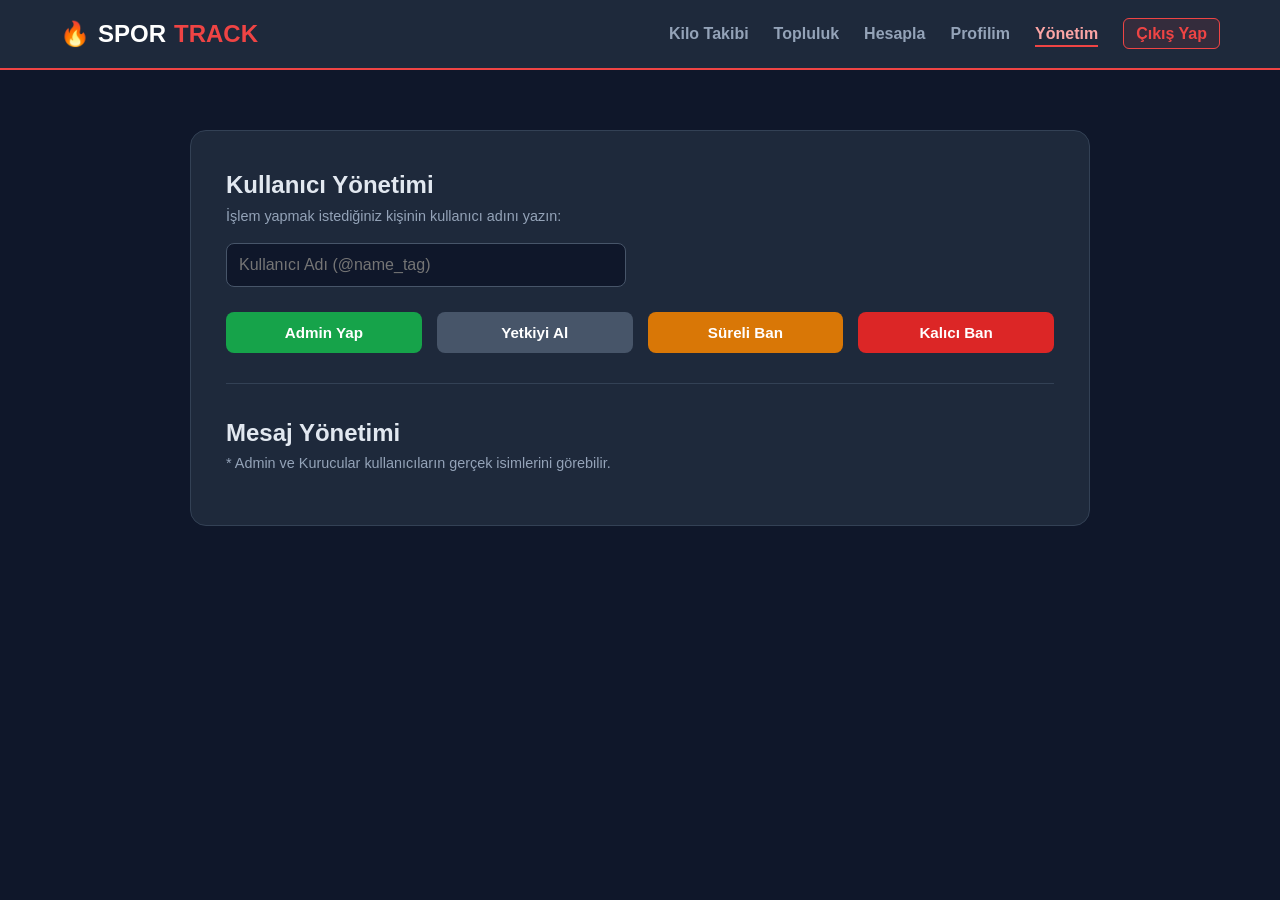
<file: admin.html>
<!DOCTYPE html>
<html lang="tr">
<head>
    <meta charset="UTF-8">
    <meta name="viewport" content="width=device-width, initial-scale=1.0">
    <title>SporTrack - Yönetim Paneli</title>
    <link rel="stylesheet" href="style.css">
</head>
<body>

    <nav class="main-nav">
        <div class="nav-container">
            <a href="index.html" class="nav-logo">
                <span class="logo-icon">🔥</span>SPOR<span class="logo-highlight">TRACK</span>
            </a>
            <ul class="nav-links">
                <li><a href="index.html">Kilo Takibi</a></li>
                <li><a href="blog.html">Topluluk</a></li>
                <li><a href="hesapla.html">Hesapla</a></li>
                <li><a href="profil.html">Profilim</a></li>
                <li><a href="admin.html" class="active admin-link">Yönetim</a></li>
                <li><a href="logout.html" class="logout-link">Çıkış Yap</a></li>
            </ul>
        </div>
    </nav>

    <main class="container">
        <section class="admin-panel-container">
            <h2>Kullanıcı Yönetimi</h2>
            <p class="admin-subtext">İşlem yapmak istediğiniz kişinin kullanıcı adını yazın:</p>
            
            <div class="admin-input-area">
                <input type="text" id="targetUsername" placeholder="Kullanıcı Adı (@name_tag)">
            </div>

            <div class="admin-actions-grid">
                <button id="makeAdminBtn" class="admin-btn btn-admin-add">Admin Yap</button>
                <button id="removeAdminBtn" class="admin-btn btn-admin-remove">Yetkiyi Al</button>
                <button id="tempBanBtn" class="admin-btn btn-ban-temp">Süreli Ban</button>
                <button id="permBanBtn" class="admin-btn btn-ban-perm">Kalıcı Ban</button>
            </div>

            <hr class="admin-divider">

            <h2>Mesaj Yönetimi</h2>
            <p class="admin-subtext">* Admin ve Kurucular kullanıcıların gerçek isimlerini görebilir.</p>
            <div id="adminMessagesContainer" class="admin-messages-list">
                </div>
        </section>
    </main>

    <script src="common.js"></script>
</body>
</html>
</file>
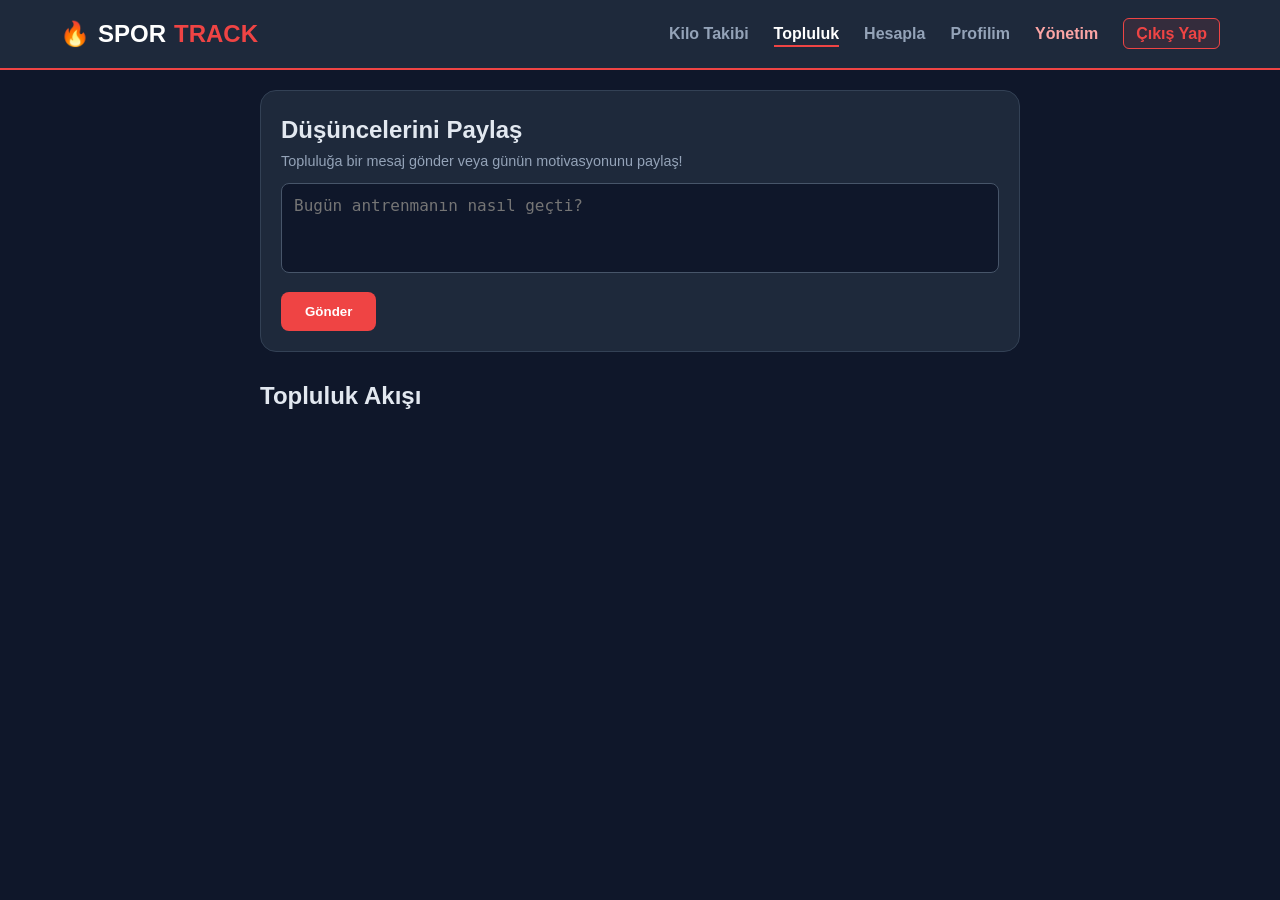
<file: blog.html>
<!DOCTYPE html>
<html lang="tr">
<head>
    <meta charset="UTF-8">
    <meta name="viewport" content="width=device-width, initial-scale=1.0">
    <title>SporTrack - Topluluk</title>
    <link rel="stylesheet" href="style.css">
</head>
<body>

    <nav class="main-nav">
        <div class="nav-container">
            <a href="index.html" class="nav-logo">
                <span class="logo-icon">🔥</span>SPOR<span class="logo-highlight">TRACK</span>
            </a>
            <ul class="nav-links">
                <li><a href="index.html">Kilo Takibi</a></li>
                <li><a href="blog.html" class="active">Topluluk</a></li>
                <li><a href="hesapla.html">Hesapla</a></li>
                <li><a href="profil.html">Profilim</a></li>
                <li><a href="admin.html" class="admin-link">Yönetim</a></li>
                <li><a href="logout.html" class="logout-link">Çıkış Yap</a></li>
            </ul>
        </div>
    </nav>

    <main class="container" style="max-width: 800px;">
        <section class="community-post-box">
            <h2>Düşüncelerini Paylaş</h2>
            <p style="color: #94a3b8; font-size: 0.9rem; margin-bottom: 10px;">Topluluğa bir mesaj gönder veya günün motivasyonunu paylaş!</p>
            <textarea id="postInput" placeholder="Bugün antrenmanın nasıl geçti?"></textarea>
            <button id="sendPostBtn" class="btn-primary">Gönder</button>
        </section>

        <section class="feed-container">
            <h2>Topluluk Akışı</h2>
            <div id="postsContainer">
                </div>
        </section>
    </main>

    <script src="common.js"></script>
</body>
</html>
</file>
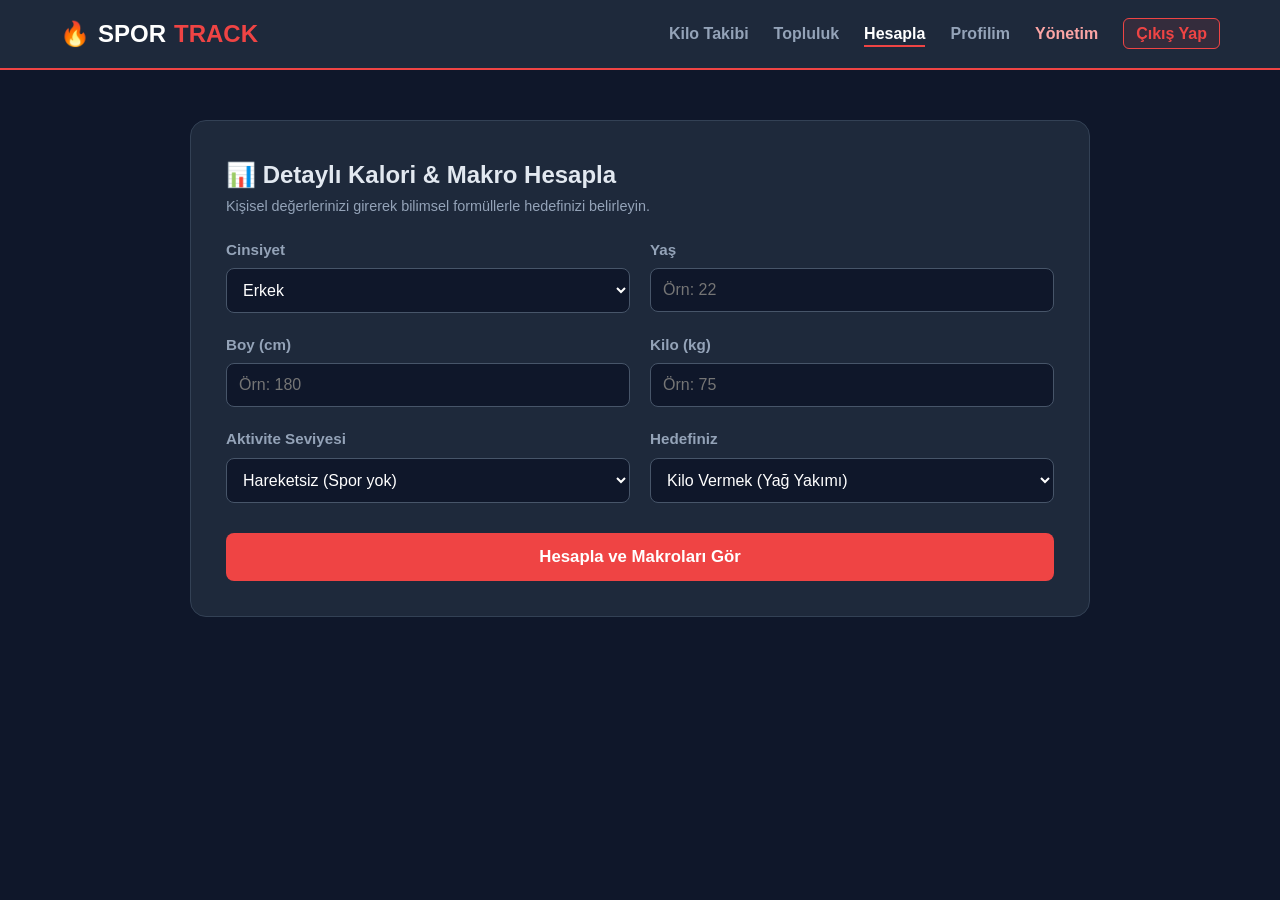
<file: hesapla.html>
<!DOCTYPE html>
<html lang="tr">
<head>
    <meta charset="UTF-8">
    <meta name="viewport" content="width=device-width, initial-scale=1.0">
    <title>SporTrack - Hesaplayıcı</title>
    <link rel="stylesheet" href="style.css">
</head>
<body>

    <nav class="main-nav">
        <div class="nav-container">
            <a href="index.html" class="nav-logo">
                <span class="logo-icon">🔥</span>SPOR<span class="logo-highlight">TRACK</span>
            </a>
            <ul class="nav-links">
                <li><a href="index.html">Kilo Takibi</a></li>
                <li><a href="blog.html">Topluluk</a></li>
                <li><a href="hesapla.html" class="active">Hesapla</a></li>
                <li><a href="profil.html">Profilim</a></li>
                <li><a href="admin.html" class="admin-link">Yönetim</a></li>
                <li><a href="logout.html" class="logout-link">Çıkış Yap</a></li>
            </ul>
        </div>
    </nav>

    <main class="container">
        <section class="calculator-page-container">
            <h2>📊 Detaylı Kalori & Makro Hesapla</h2>
            <p style="color: #94a3b8; font-size: 0.9rem;">Kişisel değerlerinizi girerek bilimsel formüllerle hedefinizi belirleyin.</p>

            <div class="calc-form-grid">
                <div class="form-group">
                    <label for="gender">Cinsiyet</label>
                    <select id="gender">
                        <option value="erkek">Erkek</option>
                        <option value="kadin">Kadın</option>
                    </select>
                </div>
                <div class="form-group">
                    <label for="age">Yaş</label>
                    <input type="number" id="age" placeholder="Örn: 22">
                </div>
                <div class="form-group">
                    <label for="height">Boy (cm)</label>
                    <input type="number" id="height" placeholder="Örn: 180">
                </div>
                <div class="form-group">
                    <label for="weight">Kilo (kg)</label>
                    <input type="number" id="weight" placeholder="Örn: 75">
                </div>
                <div class="form-group">
                    <label for="activity">Aktivite Seviyesi</label>
                    <select id="activity">
                        <option value="1.2">Hareketsiz (Spor yok)</option>
                        <option value="1.375">Hafif Aktif (Haftada 1-3 gün spor)</option>
                        <option value="1.55">Orta Aktif (Haftada 3-5 gün spor)</option>
                        <option value="1.725">Çok Aktif (Haftada 6-7 gün ağır spor)</option>
                    </select>
                </div>
                <div class="form-group">
                    <label for="goal">Hedefiniz</label>
                    <select id="goal">
                        <option value="lose">Kilo Vermek (Yağ Yakımı)</option>
                        <option value="maintain">Kiloyu Korumak</option>
                        <option value="gain">Kilo Almak (Kas Kazanımı)</option>
                    </select>
                </div>
                <div class="form-group-full">
                    <button id="calcBtn" class="btn-primary">Hesapla ve Makroları Gör</button>
                </div>
            </div>

            <div id="calcResults" class="calc-results-box"></div>
        </section>
    </main>

    <script src="common.js"></script>
</body>
</html>
</file>
<file: style.css>
/* ==========================================
   SPORTRACK - ULTRA PREMIUM MODERN STİL SİSTEM SYSTEM
   ========================================== */

* { 
    box-sizing: border-box; 
    margin: 0; 
    padding: 0; 
}

body {
    font-family: -apple-system, BlinkMacSystemFont, "Segoe UI", Roboto, sans-serif;
    background-color: #0f172a;
    color: #e2e8f0;
    line-height: 1.6;
    padding-bottom: 60px;
}

.container { 
    max-width: 1200px; 
    margin: 0 auto; 
    padding: 20px; 
}

/* PREMIUM NAVİGASYON */
.main-nav { 
    background-color: #1e293b; 
    border-bottom: 2px solid #ef4444; 
    padding: 15px 0; 
    position: sticky; 
    top: 0; 
    z-index: 1000; 
}

.nav-container { 
    max-width: 1200px; 
    margin: 0 auto; 
    padding: 0 20px; 
    display: flex; 
    justify-content: space-between; 
    align-items: center; 
}

.nav-logo { 
    font-size: 1.5rem; 
    font-weight: 800; 
    text-decoration: none; 
    color: #ffffff; 
    display: flex; 
    align-items: center; 
    gap: 8px; 
}

.logo-highlight { 
    color: #ef4444; 
}

.nav-links { 
    list-style: none; 
    display: flex; 
    gap: 25px; 
    align-items: center; 
}

.nav-links a { 
    text-decoration: none; 
    color: #94a3b8; 
    font-weight: 600; 
    transition: color 0.3s; 
    position: relative; 
    padding: 5px 0; 
}

.nav-links a:hover, .nav-links a.active { 
    color: #ffffff; 
}

.nav-links a.active::after { 
    content: ''; 
    position: absolute; 
    bottom: 0; 
    left: 0; 
    width: 100%; 
    height: 2px; 
    background-color: #ef4444; 
}

.admin-link { 
    color: #fca5a5 !important; 
}

.logout-link { 
    background-color: rgba(239, 68, 68, 0.1); 
    color: #ef4444 !important; 
    padding: 6px 12px !important; 
    border-radius: 6px; 
    border: 1px solid #ef4444; 
}

/* HERO / BANNER ALANI */
.hero-section { 
    background: linear-gradient(135deg, #111827 0%, #1f2937 100%); 
    padding: 50px 20px; 
    border-bottom: 1px solid #374151; 
    margin-bottom: 35px; 
    border-radius: 0 0 16px 16px;
}

.hero-container { 
    max-width: 1100px; 
    margin: 0 auto; 
}

.hero-badge { 
    background-color: #ef4444; 
    color: white; 
    padding: 6px 12px; 
    border-radius: 20px; 
    font-size: 0.85rem; 
    font-weight: bold; 
    display: inline-block; 
    margin-bottom: 20px; 
}

.hero-container h1 { 
    font-size: 2.5rem; 
    font-weight: 800; 
    margin-bottom: 15px; 
    color: #ffffff;
}

.hero-features-grid {
    display: grid;
    grid-template-columns: repeat(3, 1fr);
    gap: 20px;
    margin: 30px 0;
}

.feature-mini-card {
    background: rgba(255, 255, 255, 0.03);
    border: 1px solid rgba(255, 255, 255, 0.08);
    padding: 20px;
    border-radius: 12px;
}

.feature-mini-card h3 {
    color: #ffffff;
    margin-bottom: 8px;
    font-size: 1.1rem;
}

.feature-mini-card p {
    color: #94a3b8;
    font-size: 0.9rem;
}

.hero-buttons { 
    display: flex; 
    gap: 15px; 
}

/* STANDART PREMIUM BUTONLAR */
.btn-primary { 
    background-color: #ef4444; 
    color: white; 
    padding: 12px 24px; 
    border-radius: 8px; 
    text-decoration: none; 
    font-weight: 600; 
    border: none; 
    cursor: pointer; 
    transition: background 0.2s; 
}

.btn-primary:hover { 
    background-color: #dc2626; 
}

.btn-secondary { 
    background-color: transparent; 
    color: #ffffff; 
    padding: 12px 24px; 
    border-radius: 8px; 
    text-decoration: none; 
    font-weight: 600; 
    border: 1px solid #4b5563; 
    transition: background 0.2s;
}

.btn-secondary:hover {
    background: rgba(255, 255, 255, 0.05);
}

/* KİLO TAKİP VE GRAFİK ALANI */
.chart-wrapper { 
    background: #1e293b; 
    border-radius: 16px; 
    border: 1px solid #334155; 
    padding: 25px; 
    margin-bottom: 30px; 
}

.weight-control-panel { 
    background: #0f172a; 
    padding: 20px; 
    border-radius: 12px; 
    border: 1px solid #475569; 
    margin: 20px 0; 
}

.input-inline-group { 
    display: flex; 
    gap: 15px; 
    max-width: 600px; 
}

.input-inline-group input { 
    flex: 1; 
    padding: 12px; 
    background: #1e293b; 
    border: 1px solid #475569; 
    border-radius: 8px; 
    color: white; 
    font-size: 1rem; 
}

.chart-container { 
    position: relative; 
    width: 100%; 
    height: 380px; 
    margin-top: 20px; 
}

/* CALC / HESAPLA SAYFASI */
.calculator-page-container { 
    max-width: 900px; 
    margin: 30px auto; 
    padding: 35px; 
    background: #1e293b; 
    border-radius: 16px; 
    border: 1px solid #334155; 
}

.calc-form-grid { 
    display: grid; 
    grid-template-columns: 1fr 1fr; 
    gap: 20px; 
    margin-top: 20px;
}

.form-group { 
    display: flex; 
    flex-direction: column; 
    gap: 6px; 
}

.form-group label { 
    font-weight: 600; 
    color: #94a3b8; 
    font-size: 0.95rem; 
}

.form-group input, .form-group select { 
    padding: 12px; 
    background: #0f172a; 
    border: 1px solid #475569; 
    border-radius: 8px; 
    color: white; 
    font-size: 1rem; 
}

.form-group-full { 
    grid-column: span 2; 
    margin-top: 10px; 
}

.form-group-full button { 
    width: 100%; 
    padding: 14px; 
    font-size: 1.05rem; 
}

.calc-results-box { 
    background: #0f172a; 
    padding: 20px; 
    border-radius: 10px; 
    border-left: 4px solid #4ade80; 
    color: white; 
    margin-top: 25px;
    display: none;
}

/* TOPLULUK & BLOG SİSTEMİ */
.community-post-box { 
    background: #1e293b; 
    padding: 20px; 
    border-radius: 16px; 
    border: 1px solid #334155; 
    margin-bottom: 25px; 
}

.community-post-box textarea { 
    width: 100%; 
    height: 90px; 
    background: #0f172a; 
    border: 1px solid #475569; 
    border-radius: 8px; 
    color: white; 
    padding: 12px; 
    font-size: 1rem; 
    resize: none; 
    margin-bottom: 12px; 
}

.post-card { 
    background: #1e293b; 
    border: 1px solid #334155; 
    padding: 20px; 
    border-radius: 12px; 
    margin-bottom: 20px; 
}

.post-user-info { 
    display: flex; 
    align-items: center; 
    gap: 12px; 
    margin-bottom: 12px; 
}

.user-avatar-small { 
    width: 50px; 
    height: 50px; 
    border-radius: 50%; 
    object-fit: cover; 
    border: 2px solid #ef4444; 
}

.username { 
    font-weight: 700; 
    color: #ffffff; 
}

.post-date {
    font-size: 0.8rem;
    color: #64748b;
}

.post-content { 
    background: #0f172a; 
    padding: 15px; 
    border-radius: 8px; 
    color: #e2e8f0; 
}

.badge-role { 
    display: inline-block; 
    padding: 3px 8px; 
    border-radius: 4px; 
    font-size: 0.7rem; 
    font-weight: 800; 
    margin-left: 8px; 
}

.badge-kurucu { 
    background-color: rgba(147, 51, 234, 0.2); 
    color: #c084fc; 
    border: 1px solid #a855f7; 
}

/* YÖNETİM PANELİ ALANI */
.admin-panel-container { 
    max-width: 900px; 
    margin: 40px auto; 
    padding: 35px; 
    background: #1e293b; 
    border-radius: 16px; 
    border: 1px solid #334155; 
}

.admin-subtext { 
    color: #94a3b8; 
    font-size: 0.9rem; 
    margin-bottom: 15px; 
}

.admin-input-area input { 
    width: 100%; 
    max-width: 400px; 
    padding: 12px; 
    background: #0f172a; 
    border: 1px solid #475569; 
    border-radius: 8px; 
    color: white; 
    margin-bottom: 25px; 
    font-size: 1rem; 
}

.admin-actions-grid { 
    display: grid; 
    grid-template-columns: repeat(4, 1fr); 
    gap: 15px; 
    margin-bottom: 30px; 
}

.admin-btn { 
    padding: 12px 10px; 
    font-size: 0.95rem; 
    font-weight: 700; 
    border-radius: 8px; 
    border: none; 
    cursor: pointer; 
    transition: all 0.2s ease; 
    text-align: center; 
}

.btn-admin-add { background-color: #16a34a; color: white; }
.btn-admin-add:hover { background-color: #15803d; }
.btn-admin-remove { background-color: #475569; color: white; }
.btn-admin-remove:hover { background-color: #334155; }
.btn-ban-temp { background-color: #d97706; color: white; }
.btn-ban-temp:hover { background-color: #b45309; }
.btn-ban-perm { background-color: #dc2626; color: white; }
.btn-ban-perm:hover { background-color: #b91c1c; }

.admin-divider { 
    border: 0; 
    height: 1px; 
    background: #334155; 
    margin: 30px 0; 
}

@media (max-width: 768px) { 
    .calc-form-grid { grid-template-columns: 1fr; } 
    .form-group-full { grid-column: span 1; } 
    .admin-actions-grid { grid-template-columns: repeat(2, 1fr); } 
    .hero-features-grid { grid-template-columns: 1fr; }
}
</file>
